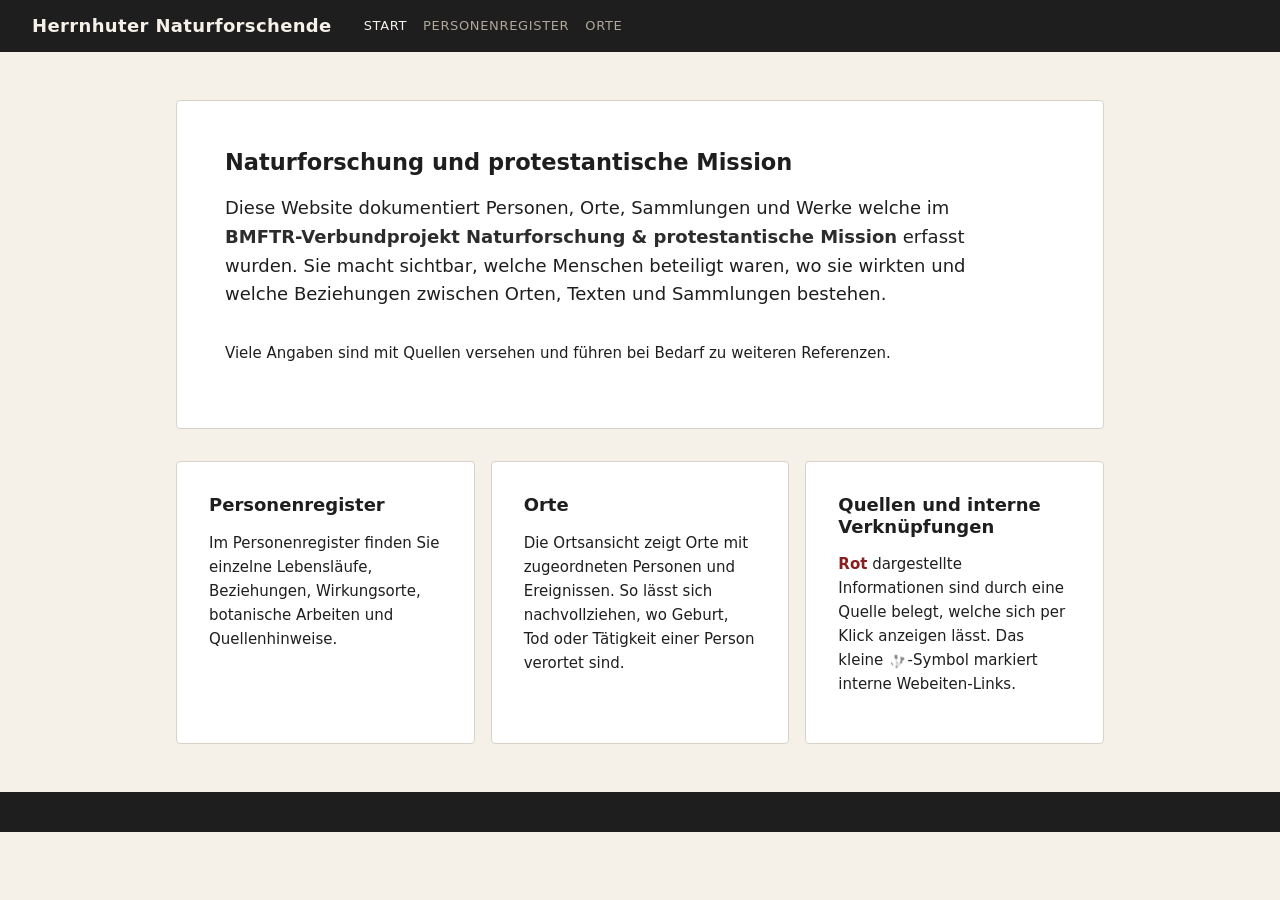
<file: index.html>
<!DOCTYPE html>
<html lang="de">

<head>
	<meta charset="UTF-8" />
	<meta name="viewport" content="width=device-width, initial-scale=1.0" />
	<title>Herrnhuter Naturforschende</title>
	<link rel="stylesheet" href="css/base.css" />
	<style>
		.landing {
			max-width: 62rem;
			margin: 0 auto;
			padding: var(--space-xl) var(--space-lg);
		}

		.landing-hero {
			background: var(--color-surface);
			border: 1px solid var(--color-border);
			border-radius: var(--radius);
			padding: var(--space-xl);
			margin-bottom: var(--space-lg);
		}

		.landing-lead {
			font-size: var(--font-size-lg);
			max-width: 50rem;
			margin-bottom: var(--space-lg);
		}

		.landing-grid {
			display: grid;
			grid-template-columns: repeat(auto-fit, minmax(16rem, 1fr));
			gap: var(--space-md);
		}

		.landing-card {
			background: var(--color-surface);
			border: 1px solid var(--color-border);
			border-radius: var(--radius);
			padding: var(--space-lg);
		}

		.landing-card h2 {
			font-size: var(--font-size-lg);
		}

		.landing-card p,
		.landing-card li {
			color: var(--color-text);
		}

		.inline-herrnhut-icon {
			height: 1em;
			vertical-align: text-bottom;
			margin: 0 0.15em;
		}

		.inline-source-red {
			color: #8b1e1e;
			font-weight: 600;
		}
	</style>
</head>

<body>

	<header class="site-header">
		<span class="site-title">Herrnhuter Naturforschende</span>
		<nav>
			<a href="index.html" class="active">Start</a>
			<a href="html/persons.html">Personenregister</a>
			<a href="html/locations.html">Orte</a>
		</nav>
	</header>

	<main class="landing">
		<section class="landing-hero">
			<h1>Naturforschung und protestantische Mission</h1>
			<p class="landing-lead">
				Diese Website dokumentiert Personen, Orte, Sammlungen und Werke welche im <b><a
						href="https://tu-dresden.de/mn/biologie/botanik/forschung/herrnhut">BMFTR-Verbundprojekt
						Naturforschung & protestantische Mission</a></b> erfasst wurden.
				Sie macht sichtbar, welche Menschen beteiligt waren, wo sie wirkten und welche Beziehungen zwischen
				Orten, Texten und Sammlungen bestehen.
			</p>
			<p>

				Viele Angaben sind mit Quellen versehen und führen bei Bedarf zu weiteren Referenzen.
			</p>
		</section>

		<section class="landing-grid" aria-label="So funktioniert die Website">
			<article class="landing-card">
				<h2>Personenregister</h2>
				<p>
					Im Personenregister finden Sie einzelne Lebensläufe, Beziehungen, Wirkungsorte, botanische Arbeiten
					und Quellenhinweise.
				</p>
			</article>

			<article class="landing-card">
				<h2>Orte</h2>
				<p>
					Die Ortsansicht zeigt Orte mit zugeordneten Personen und Ereignissen. So lässt sich nachvollziehen,
					wo Geburt, Tod oder Tätigkeit einer Person verortet sind.
				</p>
			</article>

			<article class="landing-card">
				<h2>Quellen und interne Verknüpfungen</h2>
				<p>
					<span class="inline-source-red">Rot</span> dargestellte Informationen sind durch eine
					Quelle belegt, welche sich per
					Klick anzeigen lässt. Das kleine
					<img class="inline-herrnhut-icon" src="assets/herrnhut_logo256x256.png"
						alt="Herrnhut-Symbol" />-Symbol
					markiert interne Webeiten-Links.
				</p>
			</article>
		</section>
	</main>

	<footer class="site-footer"></footer>

</body>

</html>
</file>
<file: css/base.css>
/* =====================================================
   base.css  —  shared design tokens, reset, header, footer
   ===================================================== */

:root {
	/* Colour palette */
	--color-bg: #f5f0e8;
	/* ivory page background  */
	--color-surface: #ffffff;
	/* card / panel surface   */
	--color-border: #d8d2c8;
	/* subtle dividers        */
	--color-text: #1e1e1e;
	/* primary text           */
	--color-muted: #6b6b6b;
	/* secondary / meta text  */
	--color-accent: #2c2c2c;
	/* links, active states   */
	--color-dim: #b0a898;
	/* greyed-out items       */

	/* Chrome dimensions */
	--header-height: 3.25rem;
	--footer-height: 2.5rem;

	/* Spacing scale */
	--space-xs: 0.25rem;
	--space-sm: 0.5rem;
	--space-md: 1rem;
	--space-lg: 2rem;
	--space-xl: 3rem;

	/* Misc */
	--radius: 4px;

	/* Typography */
	--font-sans: system-ui, -apple-system, "Segoe UI", sans-serif;
	--font-size-xs: 0.75rem;
	/* 12 px */
	--font-size-sm: 0.8125rem;
	/* 13 px */
	--font-size-base: 0.9375rem;
	/* 15 px */
	--font-size-lg: 1.125rem;
	--font-size-xl: 1.375rem;
}

/* ----- Reset ------------------------------------------------------------ */

*,
*::before,
*::after {
	box-sizing: border-box;
}

body {
	margin: 0;
	background: var(--color-bg);
	color: var(--color-text);
	font-family: var(--font-sans);
	font-size: var(--font-size-base);
	line-height: 1.6;
}

a {
	color: var(--color-accent);
	text-decoration: none;
}

a:hover {
	text-decoration: underline;
}

h1,
h2,
h3,
h4 {
	margin: 0 0 var(--space-sm);
	line-height: 1.2;
	font-weight: 600;
}

ul {
	padding-left: 1.2em;
	margin: 0;
}

li {
	margin-bottom: var(--space-xs);
}

/* ----- Site header ------------------------------------------------------ */

.site-header {
	position: sticky;
	top: 0;
	z-index: 100;
	height: var(--header-height);
	background: var(--color-text);
	color: var(--color-bg);
	display: flex;
	align-items: center;
	padding: 0 var(--space-lg);
	gap: var(--space-lg);
}

.site-header .site-title {
	font-size: var(--font-size-lg);
	font-weight: 700;
	letter-spacing: 0.02em;
	color: var(--color-bg);
}

.site-header nav {
	display: flex;
	gap: var(--space-md);
}

.site-header nav a {
	color: var(--color-dim);
	font-size: var(--font-size-sm);
	letter-spacing: 0.05em;
	text-transform: uppercase;
	transition: color 0.15s;
}

.site-header nav a:hover,
.site-header nav a.active {
	color: var(--color-bg);
	text-decoration: none;
}

/* ----- Reference/service icons — used on multiple pages --- */

.ref-icon {
	vertical-align: baseline;
	opacity: 0.55;
	transition: opacity 0.15s;
}

.ref-icon:hover {
	opacity: 1;
}

.herrnhut-icon {
	height: 1em;
	opacity: 0.75;
}

.wikidata-icon {
	height: 0.8em;
}

/* person-links context: larger, slightly more opaque, hover on parent */
.person-links .ref-icon {
	height: 1.25em;
	opacity: 0.65;
}

.person-links a:hover .ref-icon {
	opacity: 1;
}

/* ----- Site footer ------------------------------------------------------ */

.site-footer {
	height: var(--footer-height);
	background: var(--color-text);
}
</file>
